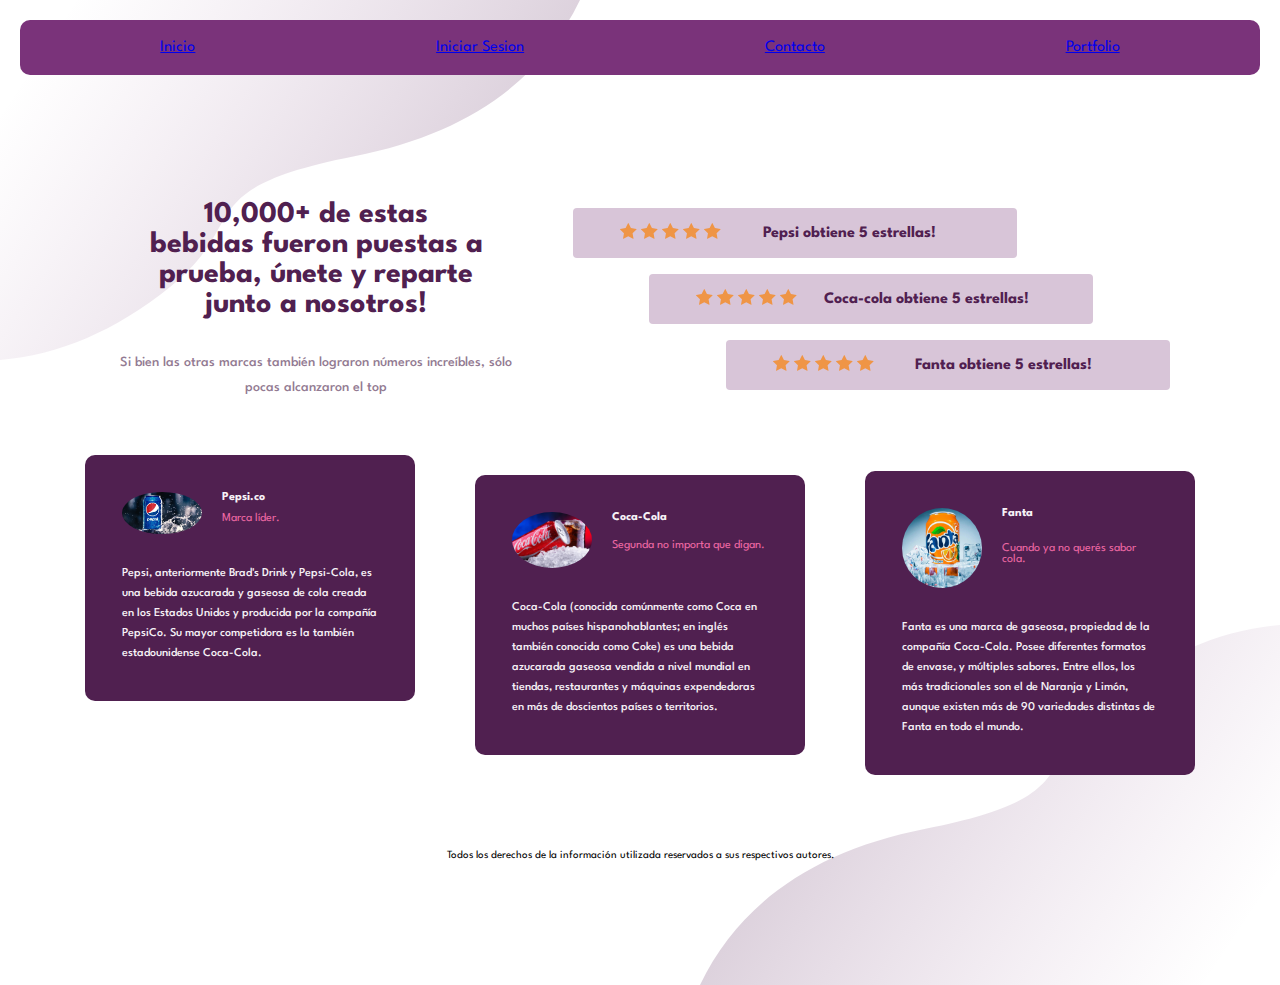
<file: index.html>
<!DOCTYPE html>
<html lang="en">
  <head>
    <meta charset="UTF-8" />
    <meta name="viewport" content="width=device-width, initial-scale=1.0" />
    <link rel="stylesheet" href="./scss/main.css">
    <link rel="icon" type="image/png" sizes="32x32" href="./images/favicon-32x32.png"/>

    <title>PreEntrega</title>

    
  </head>
  <body>

    <div class="menu">
        <ul>
          <li><a href="./index.html">Inicio</a></li>
          <li><a href="./secc-index/login.html">Iniciar Sesion</a></li>
          <li><a href="./secc-index/contacto.html">Contacto</a></li>
          <li><a href="./secc-index/portfolio.html">Portfolio</a></li>
        </ul>
    </div>


    <div class="container">
      <header>
        <h1>10,000+ de estas bebidas fueron puestas a prueba, únete y reparte junto a nosotros!</h1>
        <p>Si bien las otras marcas también lograron números increíbles, sólo
          pocas alcanzaron el top
        </p>
      </header>
      <div class="starscontainer">
        <div class="stars star1">
          <div class="fivestars">
            <img src="images/icon-star.svg" alt="">
            <img src="images/icon-star.svg" alt="">
            <img src="images/icon-star.svg" alt="">
            <img src="images/icon-star.svg" alt="">
            <img src="images/icon-star.svg" alt="">
          </div>
          <h4 class="text">Pepsi obtiene 5 estrellas!</h4>
        </div>
        <div class="stars star2">
          <div class="fivestars">
            <img src="images/icon-star.svg" alt="">
            <img src="images/icon-star.svg" alt="">
            <img src="images/icon-star.svg" alt="">
            <img src="images/icon-star.svg" alt="">
            <img src="images/icon-star.svg" alt="">
          </div>
          <h4 class="text">Coca-cola obtiene 5 estrellas!</h4>
        </div>
        <div class="stars star3">
          <div class="fivestars">
            <img src="images/icon-star.svg" alt="">
            <img src="images/icon-star.svg" alt="">
            <img src="images/icon-star.svg" alt="">
            <img src="images/icon-star.svg" alt="">
            <img src="images/icon-star.svg" alt="">
          </div>
          <h4 class="text">Fanta obtiene 5 estrellas!</h4>
        </div>
      </div>
      
      <div class="cardscontainer">
        <div class="cards card1">
          <img src="./imagenes/pepsi.jpg" alt="">
          <span class="name">Pepsi.co</span>
          <span class="status">Marca líder.</span>
          <p>Pepsi, anteriormente Brad's Drink y Pepsi-Cola, es una bebida azucarada y gaseosa de cola creada en los Estados Unidos y producida por la compañía PepsiCo. Su mayor competidora es la también estadounidense Coca-Cola.</p>
        </div>
      
        <div class="cards card2">
          <img src="./imagenes/coca.jpg" alt="">
          <span class="name">Coca-Cola</span>
          <span class="status">Segunda no importa que digan.</span>
          <p>Coca-Cola (conocida comúnmente como Coca en muchos países hispanohablantes; en inglés también conocida como Coke) es una bebida azucarada gaseosa vendida a nivel mundial en tiendas, restaurantes y máquinas expendedoras en más de doscientos países o territorios.</p>
        </div>
      
        <div class="cards card3">
          <img src="./imagenes/fanta.jpg" alt="">
          <span class="name">Fanta</span>
          <span class="status">Cuando ya no querés sabor cola.</span>
          <p>Fanta es una marca de gaseosa, propiedad de la compañía Coca-Cola. Posee diferentes formatos de envase, y múltiples sabores. Entre ellos, los más tradicionales son el de Naranja y Limón, aunque existen más de 90 variedades distintas de Fanta en todo el mundo.</p>
        </div>
      </div>
      <footer>
        <div class="attribution">
          Todos los derechos de la información utilizada reservados a sus respectivos autores.
        </div>
      </footer>
    </div>
  </body>
</html>
</file>
<file: scss/main.css>
@import url("https://fonts.googleapis.com/css2?family=League+Spartan:wght@400;500;700&family=Permanent+Marker&display=swap");
/*------------------------------HEADER-----------------------------------*/
header {
  margin-bottom: 30px;
}

header h1 {
  color: hsl(300deg, 43%, 22%);
  font-size: 30px;
  font-weight: 700;
  line-height: 30px;
  text-align: center;
  margin: 0 64px 30px 64px;
}

header p {
  color: hsl(303deg, 10%, 53%);
  text-align: center;
  line-height: 25px;
  font-size: 14px;
  font-weight: 500;
  margin: 0 28px 0 28px;
}

/*------------------------------STARS-----------------------------------*/
.stars {
  background-color: hsl(300deg, 19%, 81%);
  border-radius: 4px;
  margin: 8px 0;
  width: 330px;
  height: 80px;
  padding: 15px;
  font-weight: 700;
  color: hsl(300deg, 43%, 22%);
  display: flex;
  flex-direction: column;
  justify-content: space-between;
  align-items: center;
}

.stars .fivestars {
  min-width: 110px;
}

.stars .text {
  min-width: 240px;
  text-align: center;
}

/*------------------------------CARDS-----------------------------------*/
.cards {
  background-color: hsl(300deg, 43%, 22%);
  border-radius: 10px;
  max-width: 330px;
  padding: 37px;
  margin: 16px 24px 0px 24px;
  color: hsl(300deg, 24%, 96%);
  font-size: 12px;
  display: grid;
  grid-template-columns: 1fr 10fr;
}

.cards img {
  border-radius: 50%;
  width: 80px;
  margin-right: 20px;
  grid-column: 1/2;
  grid-row: 1/3;
}

.cards .name {
  font-weight: 700;
  grid-column: 2/3;
}

.cards .status {
  color: hsl(333deg, 80%, 67%);
  grid-column: 2/3;
}

.cards p {
  font-weight: 500;
  line-height: 20px;
  grid-column: 1/3;
  margin-top: 30px;
}

.menu ul {
  margin: 20px;
  padding: 20px;
  background-color: hsl(300deg, 41%, 34%);
  list-style: none;
  display: flex;
  justify-content: space-around;
  align-items: center;
  border-radius: 10px;
}

.sectionall {
  font-family: arial;
  background-image: url("./bg.png");
}

.form-login {
  width: 400px;
  height: 340px;
  background: #4e4d4d;
  margin: auto;
  margin-top: 180px;
  box-shadow: 7px 13px 37px #000;
  padding: 20px 30px;
  border-top: 4px solid #017bab;
  color: white;
}

.form-login h5 {
  margin: 0;
  text-align: center;
  height: 40px;
  margin-bottom: 30px;
  border-bottom: 1px solid;
  font-size: 20px;
}

.controls {
  width: 100%;
  border: 1px solid #017bab;
  margin-bottom: 15px;
  padding: 11px 10px;
  background: #252323;
  font-size: 14px;
  font-weight: bold;
}

.buttons {
  width: 100%;
  height: 40px;
  background: #017bab;
  border: none;
  color: white;
  margin-bottom: 16px;
}

.form-login p {
  height: 40px;
  text-align: center;
  border-bottom: 1px solid;
}

.form-login a {
  color: white;
  text-decoration: none;
  font-size: 14px;
}

.form-login a:hover {
  text-decoration: underline;
}

* {
  margin: 0;
  padding: 0;
  box-sizing: border-box;
}

body {
  background: #a8e6cf;
  font-family: Arial, Helvetica, sans-serif;
}

.form-contact {
  background: #FFF;
  width: 400px;
  position: absolute;
  top: 50%;
  left: 50%;
  transform: translate(-50%, -50%);
  box-shadow: 7px 13px 37px rgba(0, 0, 0, 0.8);
}

.header-contacto {
  width: 100%;
  background: #ff165d;
  overflow: hidden;
  color: white;
}

header span {
  font-size: 100px;
  display: block;
  text-align: center;
  padding: 2.5rem;
}

.contact {
  padding: 0.8rem;
  overflow: hidden;
  color: gray;
}

.contact label, .contact input, .contact textarea {
  display: block;
  width: 100%;
  margin-bottom: 5px;
}

.contact label {
  font-weight: 700;
}

.contact input:not([type=submit]), .contact textarea {
  border: none;
  border-bottom: 2px solid #ff165d;
  margin-bottom: 10px;
  font-size: 20px;
  outline: none;
  color: gray;
}

.contact textarea {
  min-height: 100px;
}

input[type=submit] {
  padding: 10px;
  background: #ff165d;
  border: none;
  color: white;
  font-size: 20px;
  /* pointer-events: none; */
  cursor: pointer;
}

* {
  margin: 0;
  padding: 0;
  box-sizing: border-box;
}

body {
  background: url(../images/bg-pattern-top-mobile.svg), url(../images/bg-pattern-bottom-mobile.svg);
  background-repeat: no-repeat;
  background-position: top left, bottom right;
  font-family: "League Spartan", sans-serif;
}

.container {
  margin: 80px auto;
  display: flex;
  flex-direction: column;
}

/*------------------------------STARS-----------------------------------*/
.starscontainer {
  display: flex;
  flex-direction: column;
  align-items: center;
  margin-bottom: 30px;
}

/*------------------------------STARS-----------------------------------*/
.cardscontainer {
  display: flex;
  flex-direction: column;
  justify-content: space-between;
  align-items: center;
  margin-bottom: 50px;
}

/*------------------------------FOOTER-----------------------------------*/
.attribution {
  font-size: 11px;
  text-align: center;
}

.attribution a {
  color: hsl(228deg, 45%, 44%);
}

/*--------------------------RESPONSIVE >375px---------------------------*/
@media only screen and (min-width: 376px) {
  .starscontainer {
    padding: 0 25px;
  }
  .star1 {
    align-self: flex-start;
  }
  .star3 {
    align-self: flex-end;
  }
  .cardscontainer {
    padding: 0 14px;
  }
  .card1 {
    align-self: flex-start;
  }
  .card3 {
    align-self: flex-end;
  }
}
/*--------------------------RESPONSIVE >768px---------------------------*/
@media only screen and (min-width: 768px) {
  body {
    background: url(../images/bg-pattern-top-desktop.svg), url(../images/bg-pattern-bottom-desktop.svg);
    background-position: top left, bottom right;
    background-repeat: no-repeat;
    background-size: 400px;
  }
  .stars {
    flex-direction: row;
    width: 444px;
    height: 50px;
    justify-content: center;
  }
  .cardscontainer {
    display: grid;
    grid-template-columns: 1fr 1fr;
  }
  .card1 {
    grid-column: 1/2;
    justify-self: center;
  }
  .card2 {
    grid-column: 2/3;
    justify-self: center;
  }
  .card3 {
    grid-column: 1/3;
    grid-row: 2/3;
    justify-self: center;
  }
}
/*--------------------------RESPONSIVE >895px---------------------------*/
@media only screen and (min-width: 894px) {
  .container {
    display: grid;
    grid-template-columns: repeat(12, 1fr);
    row-gap: 25px;
  }
  header {
    grid-column: 1/6;
  }
  .starscontainer {
    grid-column: 6/-1;
  }
  .cardscontainer {
    grid-column: 1/-1;
  }
  footer {
    grid-column: 1/-1;
  }
}
/*--------------------------RESPONSIVE >1160px---------------------------*/
@media only screen and (min-width: 1160px) {
  body {
    background-size: 580px;
  }
  .container {
    margin: 125px auto;
    max-width: 1110px;
  }
  .cardscontainer {
    display: flex;
    flex-direction: row;
    padding: 0;
    height: 320px;
  }
  .cards {
    margin: 0;
  }
}
/*--------------------------RESPONSIVE >1440px---------------------------*/
@media only screen and (min-width: 1440px) {
  header {
    max-width: 430px;
    margin: 0;
  }
  header h1 {
    font-size: 45px;
    text-align: left;
    margin: 0;
    line-height: 45px;
  }
  header p {
    text-align: left;
    margin: 15px 0 30px 0;
  }
  .starscontainer {
    grid-column: 7/-1;
    padding: 0;
  }
}/*# sourceMappingURL=main.css.map */
</file>
